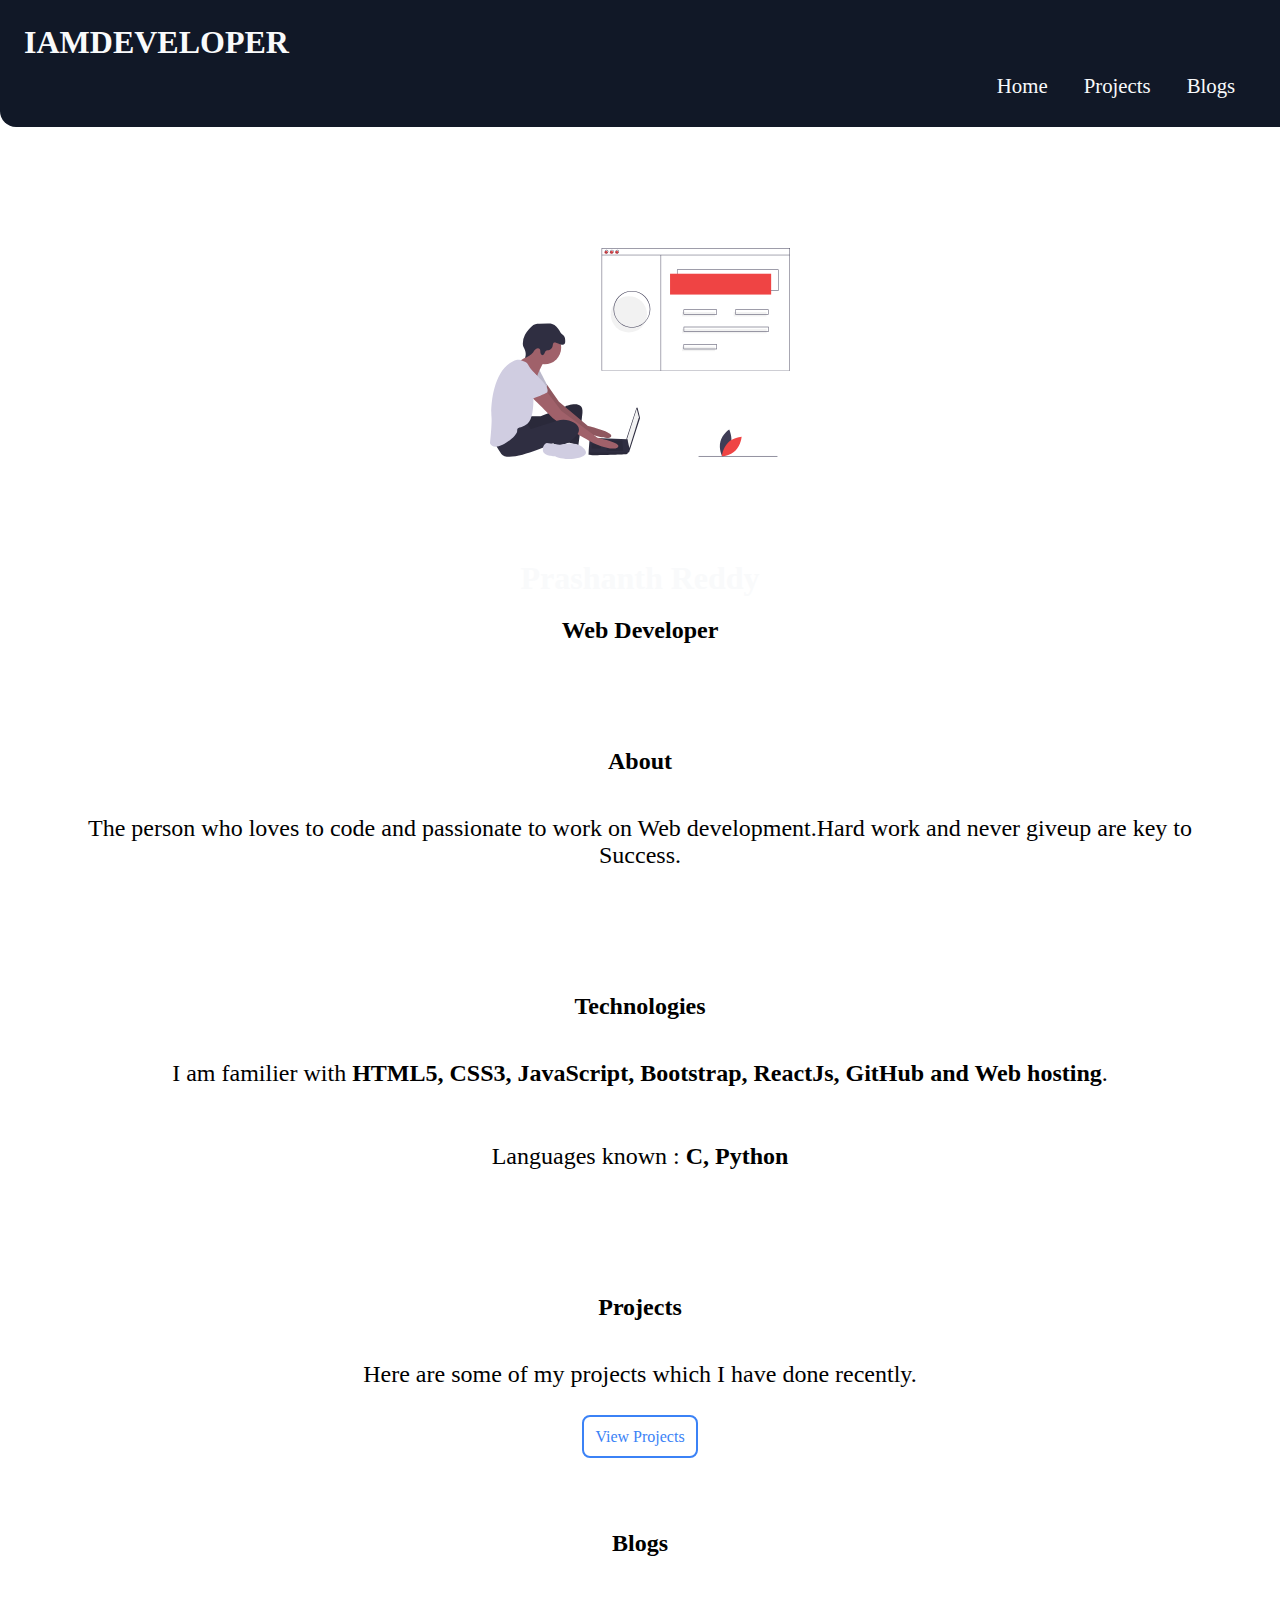
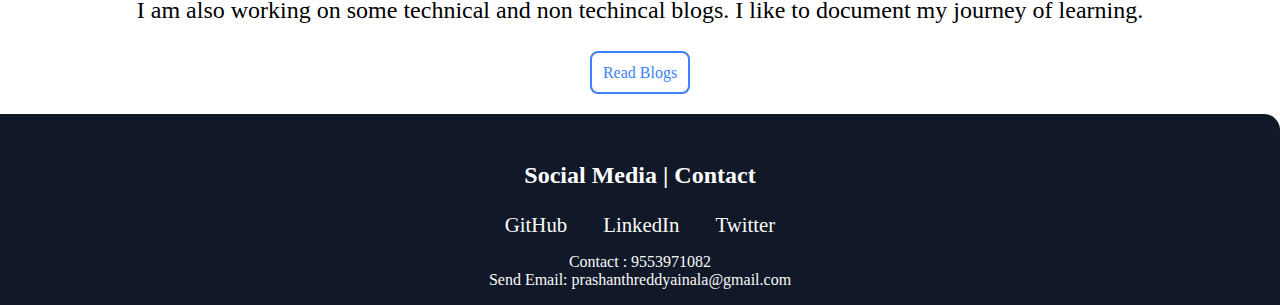
<file: index.html>
<!DOCTYPE html>
<html lang="en">
<head>
    <meta charset="UTF-8">
    <meta name="viewport" content="width=device-width, initial-scale=1.0">
    <title>portfolio</title>
    <link href="style.css" rel="stylesheet" />
</head>
<body>
    <nav class="nav-bar">
        <h1>IAMDEVELOPER</h1>
        <ul class="list-unbold">
            <li class="list-inline"><a href="index.html" class="link-active ">Home</a></li>
            <li class="list-inline"><a href="projects.html">Projects</a></li>
            <li class="list-inline"><a href="blogs.html">Blogs</a></li>
        </ul>
    </nav>
    <div class="align-center">
        <img src="images/profile.svg" alt="profile"/>
        <h1>Prashanth Reddy</h1>
        <h2 class="color">Web Developer</h2>
    </div>
    <section>
        <div class="align-center gray-background">
            <h2>About</h2>
            <p>The person who loves to code and passionate to work on Web development.Hard work and never giveup are key to Success.</p>
        </div>
    </section>
    <section>
        <div class="align-center">
            <h2>Technologies</h2>
            <p>I am familier with <strong>HTML5, CSS3, JavaScript, Bootstrap, ReactJs, GitHub and Web hosting</strong>.</p>
            <p>Languages known : <strong>C, Python</strong></p>
        </div>
    </section>
    <section>
        <div class="align-center gray-background">
            <h2>Projects</h2>
            <p>Here are some of my projects which I have done recently.</p>
            <a href="projects.html" class="anchor-style">View Projects</a>
        </div>
    </section>
    <section>
        <div class="align-center">
            <h2>Blogs</h2>
            <p>I am also working on some technical and non techincal blogs. I like to document my journey of learning.</p>
            <a href="blogs.html" class="anchor-style">Read Blogs</a>
        </div>
    </section>
    <footer class="footer-style">
        <p><strong>Social Media | Contact</strong></p>
        <ul>
            <li class="list-inline"><a href="https://github.com/PrashanthreddyAinala" target="_blank">GitHub</a></li>
            <li class="list-inline"><a href="https://www.linkedin.com/in/prashanth-reddy-7143831a4/" target="_blank">LinkedIn</a></li>
            <li class="list-inline"><a href="https://twitter.com/ainala_reddy" target="_blank">Twitter</a></li>
        </ul>
        <a href="tel:9553971082" id="contact">Contact : 9553971082</a><br>
        <a href = "mailto: prashanthreddyainala@gmail.com" id="contact">Send Email: prashanthreddyainala@gmail.com</a>
    </footer>
</body>
</html>
</file>
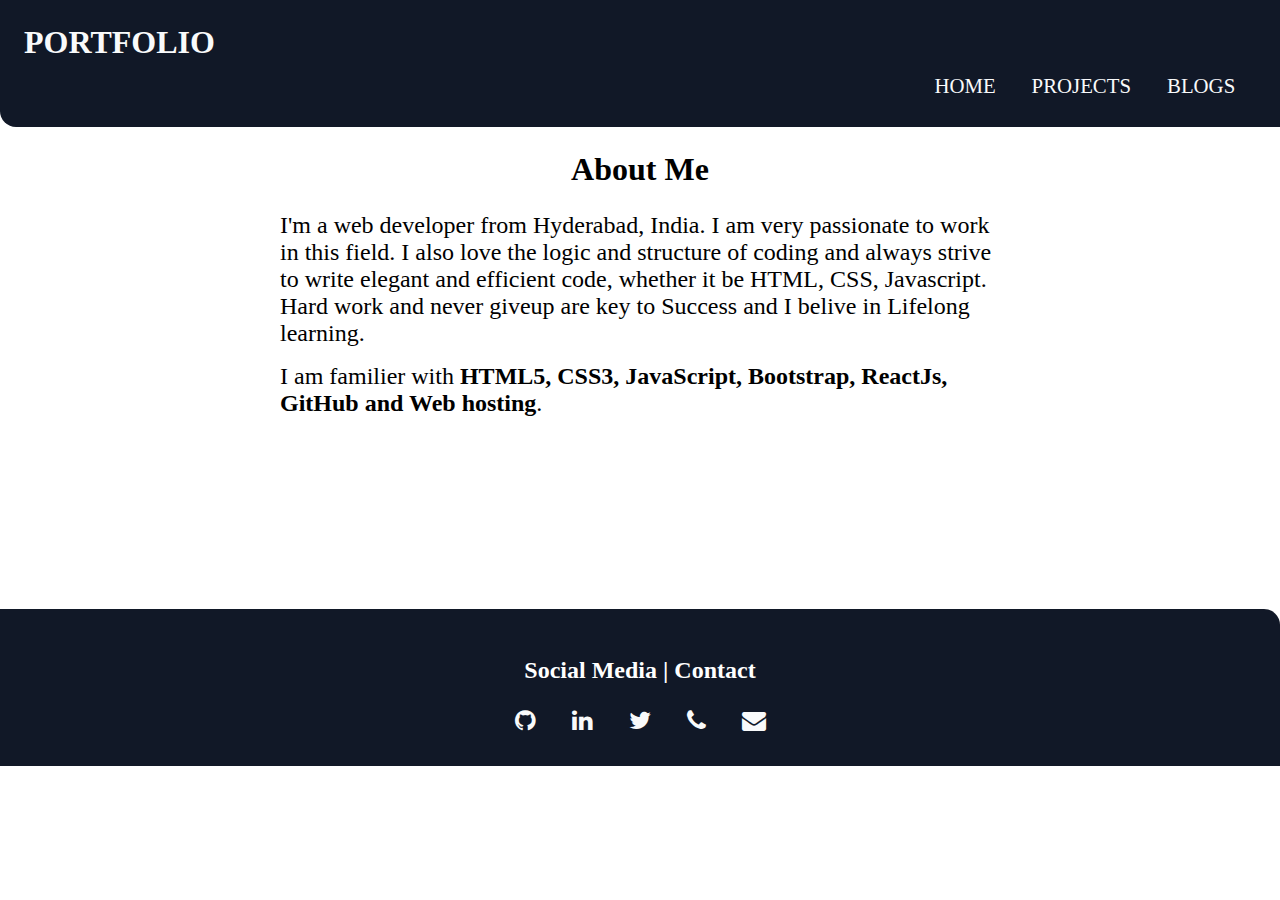
<file: About.html>
<!DOCTYPE html>
<html lang="en">
<head>
    <meta charset="UTF-8">
    <meta name="viewport" content="width=device-width, initial-scale=1.0">
    <title>Document</title>
    <link href="style.css" rel="stylesheet" />
    <link rel="stylesheet" href="https://cdnjs.cloudflare.com/ajax/libs/font-awesome/4.7.0/css/font-awesome.min.css">
</head>
<body>
    <nav class="nav-bar">
        <h1>PORTFOLIO</h1>
        <ul class="list-unbold">
            <li class="list-inline"><a href="index.html">HOME</a></li>
            <li class="list-inline"><a href="projects.html">PROJECTS</a></li>
            <li class="list-inline"><a href="blogs.html">BLOGS</a></li>
        </ul>
    </nav>
    <div class="about-page">
        <h1>About Me</h1>
        <p>I'm a web developer from Hyderabad, India. I am very passionate to work in this field. I also love the logic and structure
            of coding and always strive to write elegant and efficient code, whether it be HTML, CSS, Javascript. Hard work and never giveup are key to Success and 
            I belive in Lifelong learning.
        </p>
        <p class="space">I am familier with <strong>HTML5, CSS3, JavaScript, Bootstrap, ReactJs, GitHub and Web hosting</strong>.</p>
    </div>
    <footer class="footer-style">
        <p><strong>Social Media | Contact</strong></p>
        <ul>
            <li class="list-inline"><a href="https://github.com/PrashanthreddyAinala" target="_blank"><i class="fa fa-github" style="font-size:24px"></i></a></li>
            <li class="list-inline"><a href="https://www.linkedin.com/in/prashanth-reddy-7143831a4/" target="_blank"><i class="fa fa-linkedin" style="font-size:24px"></i></a></li>
            <li class="list-inline"><a href="https://twitter.com/ainala_reddy" target="_blank"><i class="fa fa-twitter" style="font-size:24px"></i></a></li>
            <li class="list-inline"><a href="tel:9553971082" ><i class="fa fa-phone" style="font-size:24px"></i></a></li>
            <li class="list-inline"><a href = "mailto: prashanthreddyainala@gmail.com" id="contact"><a href = "mailto: prashanthreddyainala@gmail.com" id="contact"><i class="fa fa-envelope" style="font-size:24px"></i></a></li>
        </ul>
    </footer>
</body>
</html>
</file>
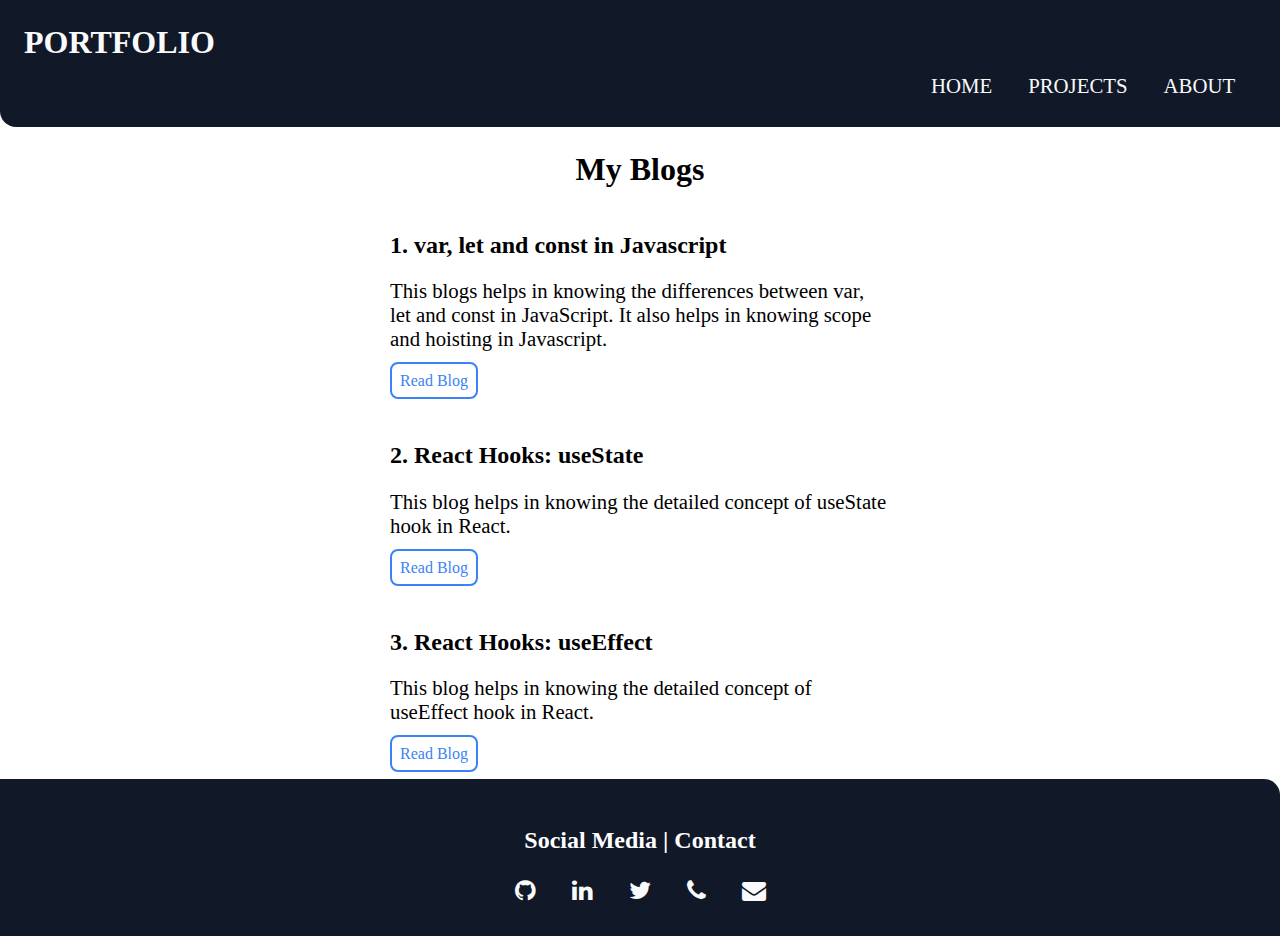
<file: blogs.html>
<!DOCTYPE html>
<html lang="en">
<head>
    <meta charset="UTF-8">
    <meta name="viewport" content="width=device-width, initial-scale=1.0">
    <title>Blogs</title>
    <link href="style.css" rel="stylesheet" />
    <link rel="stylesheet" href="https://cdnjs.cloudflare.com/ajax/libs/font-awesome/4.7.0/css/font-awesome.min.css">
</head>
<body>
    <nav class="nav-bar">
        <h1>PORTFOLIO</h1>
        <ul class="list-unbold">
            <li class="list-inline"><a href="index.html">HOME</a></li>
            <li class="list-inline"><a href="projects.html">PROJECTS</a></li>
            <li class="list-inline"><a href="About.html">ABOUT</a></li>
        </ul>
    </nav>
    <div class="blog-page">
    <h1>My Blogs</h1>
    <div class="blog">
        <h2>1. var, let and const in Javascript</h2>
        <p>This blogs helps in knowing the differences between var, let and const in JavaScript. 
            It also helps in knowing scope and hoisting in Javascript.</p>
        <a href="https://hashnode.com/post/var-let-and-const-in-javascript-ckp518nci0462tts187oa87q1" target="_blank">Read Blog</a>
    </div>
    <div class="blog">
        <h2>2. React Hooks: useState</h2>
        <p>This blog helps in knowing the detailed concept of useState hook in React.
        </p>
        <a href="https://hashnode.com/post/react-hooks-usestate-ckozbtoet08ggcrs13kj78sr9" target="_blank">Read Blog</a>
    </div>
    <div class="blog">
        <h2>3. React Hooks: useEffect</h2>
        <p>This blog helps in knowing the detailed concept of useEffect hook in React.</p>
        <a href="https://hashnode.com/post/react-hooks-useeffect-ckp45son50fq7e4s127vt10pw" target="_blank">Read Blog</a>
    </div>
</div>
    <footer class="footer-style">
        <p><strong>Social Media | Contact</strong></p>
        <ul>
            <li class="list-inline"><a href="https://github.com/PrashanthreddyAinala" target="_blank"><i class="fa fa-github" style="font-size:24px"></i></a></li>
            <li class="list-inline"><a href="https://www.linkedin.com/in/prashanth-reddy-7143831a4/" target="_blank"><i class="fa fa-linkedin" style="font-size:24px"></i></a></li>
            <li class="list-inline"><a href="https://twitter.com/ainala_reddy" target="_blank"><i class="fa fa-twitter" style="font-size:24px"></i></a></li>
            <li class="list-inline"><a href="tel:9553971082" ><i class="fa fa-phone" style="font-size:24px"></i></a></li>
            <li class="list-inline"><a href = "mailto: prashanthreddyainala@gmail.com" id="contact"><a href = "mailto: prashanthreddyainala@gmail.com" id="contact"><i class="fa fa-envelope" style="font-size:24px"></i></a></li>
        </ul>
    </footer>
</body>
</html>
</file>
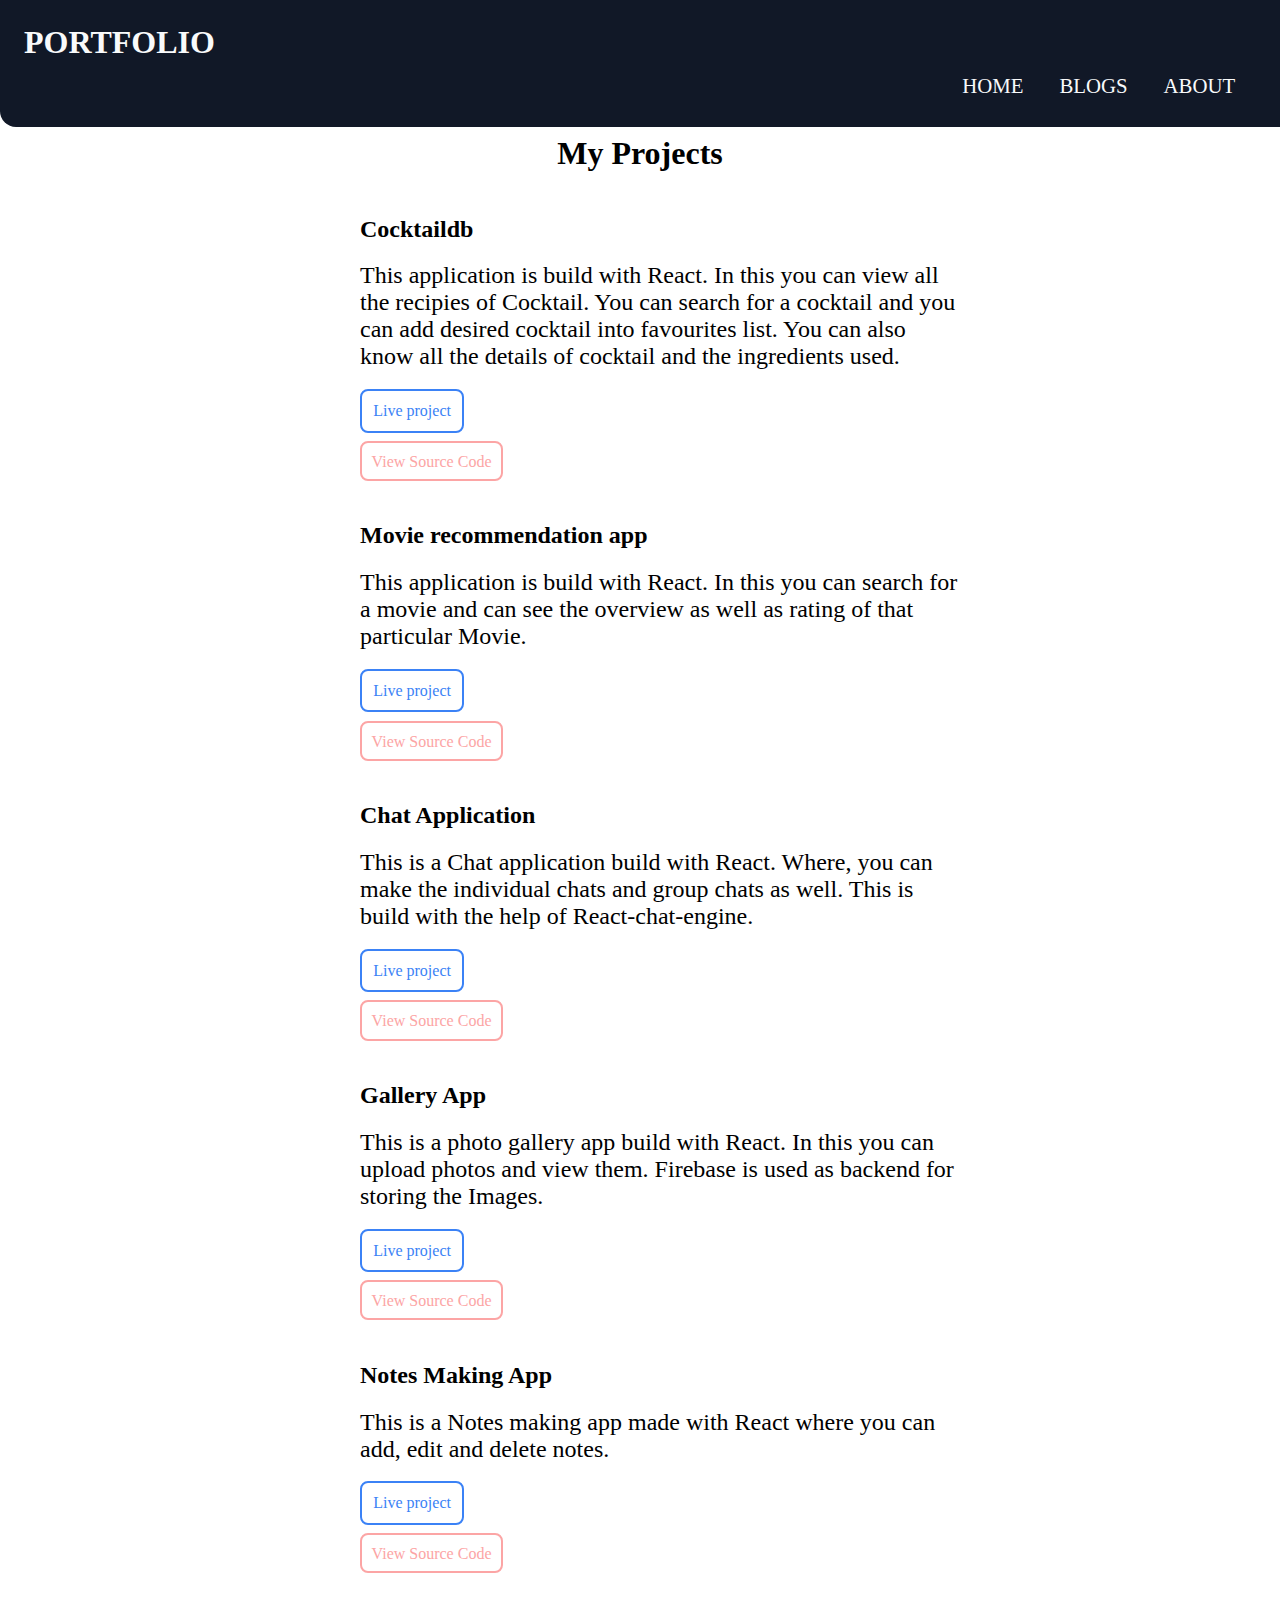
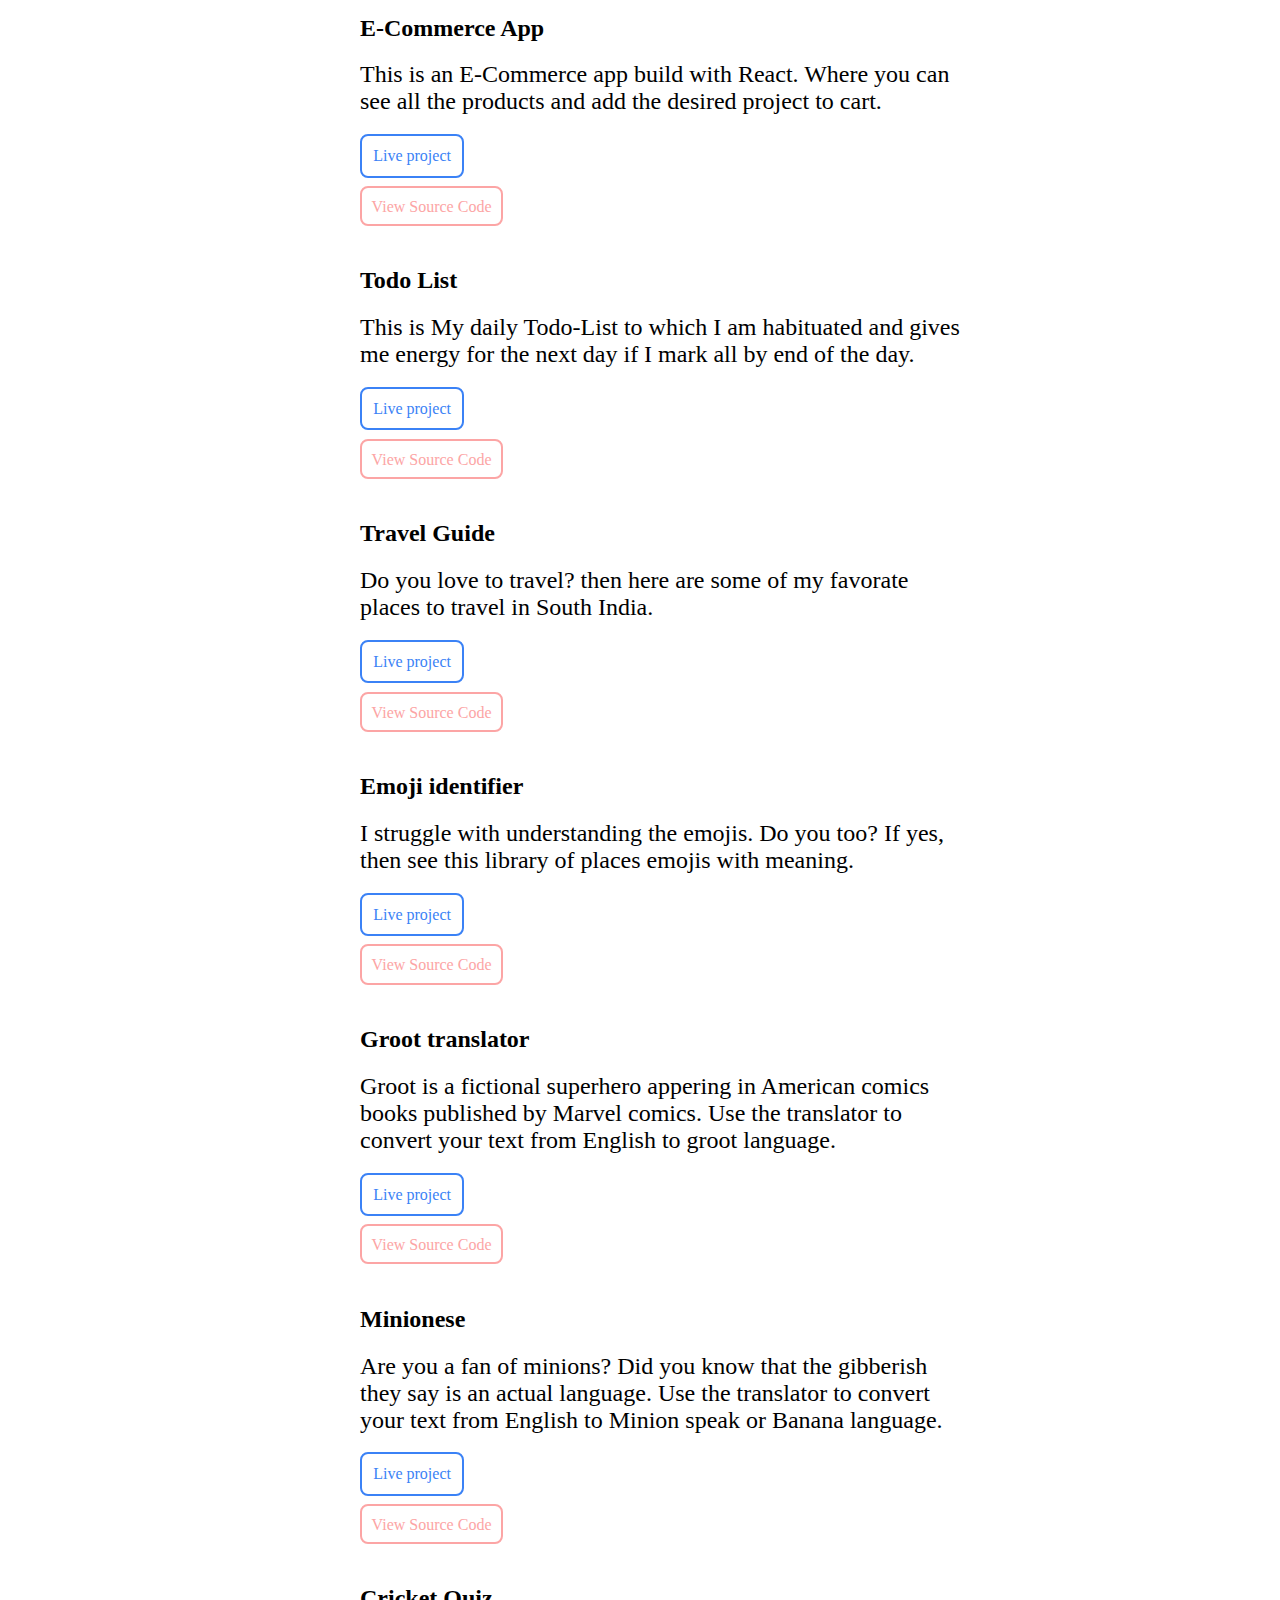
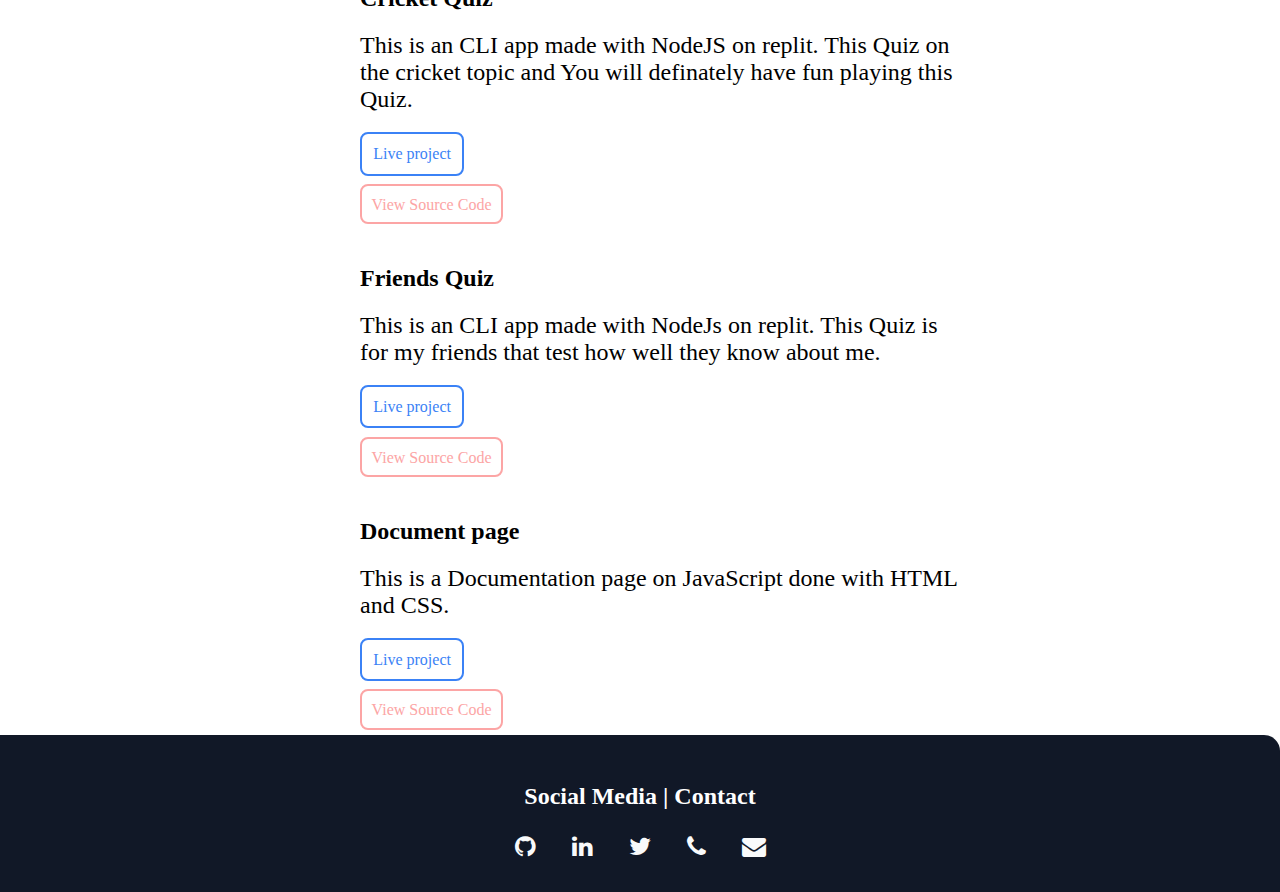
<file: projects.html>
<!DOCTYPE html>
<html lang="en">
<head>
    <meta charset="UTF-8">
    <meta name="viewport" content="width=device-width, initial-scale=1.0">
    <title>Projects</title>
    <link href="style.css" rel="stylesheet" />
    <link rel="stylesheet" href="https://cdnjs.cloudflare.com/ajax/libs/font-awesome/4.7.0/css/font-awesome.min.css">
</head>
<body>
    <nav class="nav-bar">
        <h1>PORTFOLIO</h1>
        <ul class="list-unbold">
            <li class="list-inline"><a href="index.html">HOME</a></li>
            <li class="list-inline"><a href="blogs.html">BLOGS</a></li>
            <li class="list-inline"><a href="About.html">ABOUT</a></li>
        </ul>
    </nav>
    <div class="project-page">
    <h1 class="align-center">My Projects</h1>
    <ul class="project-list">
        <li>
            <h2>Cocktaildb</h2>
            <p>This application is build with React. In this you can view all the recipies of Cocktail. You can search for a cocktail and you can add desired cocktail into favourites list.
                You can also know all the details of cocktail and the ingredients used.
            </p>
            <li><a href="https://cocktailapp1.netlify.app/" target="_blank" class="anchor-style">Live project</a></li>
            <li><a href="https://github.com/PrashanthreddyAinala/cocktailapp" target="_blank" class="secondary-link">View Source Code</a></li>
        </li>
        <li>
            <h2>Movie recommendation app</h2>
            <p>This application is build with React. In this you can search for a movie and can see the overview as well as rating of that particular Movie.</p>
            <li><a href="https://mymovie-app1.netlify.app/" target="_blank" class="anchor-style">Live project</a></li>
            <li><a href="https://github.com/PrashanthreddyAinala/Movies-app" target="_blank" class="secondary-link">View Source Code</a></li>
        </li>
        <li>
            <h2>Chat Application</h2>
            <p>This is a Chat application build with React. Where, you can make the individual chats and group chats as well. This is build with the help of React-chat-engine.</p>
            <li><a href="https://chat-app-2.netlify.app/" target="_blank" class="anchor-style">Live project</a></li>
            <li><a href="https://github.com/PrashanthreddyAinala/chat-app" target="_blank" class="secondary-link">View Source Code</a></li>
        </li>
        <li>
            <h2>Gallery App</h2>
            <p>This is a photo gallery app build with React. In this you can upload photos and view them. Firebase is used as backend for storing the Images.</p>
            <li><a href="https://mygalleryapp.netlify.app/" target="_blank" class="anchor-style">Live project</a></li>
            <li><a href="https://github.com/PrashanthreddyAinala/gallery-app" target="_blank" class="secondary-link">View Source Code</a></li>
        </li>
        <li>
            <h2>Notes Making App</h2>
            <p>This is a Notes making app made with React where you can add, edit and delete notes.</p>
            <li><a href="https://notes-making.netlify.app/" target="_blank" class="anchor-style">Live project</a></li>
            <li><a href="https://github.com/PrashanthreddyAinala/Notes-making-app" target="_blank" class="secondary-link">View Source Code</a></li>
        </li>
        <li>
            <h2>E-Commerce App</h2>
            <p>This is an E-Commerce app build with React. Where you can see all the products and add the desired project to cart.</p>
            <li><a href="https://fashion-palace.netlify.app/" target="_blank" class="anchor-style">Live project</a></li>
            <li><a href="https://github.com/PrashanthreddyAinala/Fashion-store" target="_blank" class="secondary-link">View Source Code</a></li>
        </li>
        <li>
            <h2>Todo List</h2>
            <p>This is My daily Todo-List to which I am habituated and gives me energy for the next day if I mark all by end of the day.</p>
            <li><a href="https://todoapp-1.netlify.app/" target="_blank" class="anchor-style">Live project</a></li>
            <li><a href="https://github.com/PrashanthreddyAinala/Todo-List" target="_blank" class="secondary-link">View Source Code</a></li>
        </li>
        <li>
            <h2>Travel Guide</h2>
            <p>Do you love to travel? then here are some of my favorate places to travel in South India.</p>
            <li><a href="https://dt6qx.csb.app/" target="_blank" class="anchor-style">Live project</a></li>
            <li><a href="https://github.com/PrashanthreddyAinala/Tourist-guide" target="_blank" class="secondary-link">View Source Code</a></li>
        </li>
        <li>
            <h2>Emoji identifier</h2>
            <p>I struggle with understanding the emojis. Do you too? If yes, then see this library of places emojis with meaning.</p>
            <li><a href="https://snowy.csb.app/" target="_blank" class="anchor-style">Live project</a></li>
            <li><a href="https://github.com/PrashanthreddyAinala/emoji-identifier" target="_blank" class="secondary-link">View Source Code</a></li>
        </li>
        <li>
            <h2>Groot translator</h2>
            <p>Groot is a fictional superhero appering in American comics books published by Marvel comics. Use the translator to convert your text from English to groot language.</p>
            <li><a href="https://groot-translation.netlify.app" target="_blank" class="anchor-style">Live project</a></li>
            <li><a href="https://github.com/PrashanthreddyAinala/Groot-translator" target="_blank" class="secondary-link">View Source Code</a></li>
        </li>
        <li>    
            <h2>Minionese</h2>
            <p>Are you a fan of minions? Did you know that the gibberish they say is an actual language. Use the translator to convert your text from English to Minion speak or Banana language.</p>
            <li><a href="https://banana-speak-translation.netlify.app" target="_blank" class="anchor-style">Live project</a></li>
            <li><a href="https://github.com/PrashanthreddyAinala/bananaspeak" target="_blank" class="secondary-link">View Source Code</a></li>
        </li>
        <li>
            <h2>Cricket Quiz</h2>
            <p>This is an CLI app made with NodeJS on replit. This Quiz on the cricket topic and You will definately have fun playing this Quiz.</p>
            <li><a href="https://repl.it/@PrashanthReddyA/cricket-quiz?embed=1&output=1" target="_blank" class="anchor-style">Live project</a></li>
            <li><a href="https://github.com/PrashanthreddyAinala/cricketQuiz" target="_blank" class="secondary-link">View Source Code</a></li>
        </li>
        <li>
            <h2>Friends Quiz</h2>
            <p>This is an CLI app made with NodeJs on replit. This Quiz is for my friends that test how well they know about me.</p>
            <li><a href="https://repl.it/@PrashanthReddyA/Friends-quiz?embed=1&output=1" target="_blank" class="anchor-style">Live project</a></li>
            <li><a href="https://github.com/PrashanthreddyAinala/friendsQuiz" target="_blank" class="secondary-link">View Source Code</a></li>
        </li>
        <li>
            <h2>Document page</h2>
            <p>This is a Documentation page on JavaScript done with HTML and CSS.</p>
            <li><a href="https://prashanthreddyainala.github.io/document/" target="_blank" class="anchor-style">Live project</a></li>
            <li><a href="https://github.com/PrashanthreddyAinala/document" target="_blank" class="secondary-link">View Source Code</a></li>
        </li>
    </ul>
</div>
    <footer class="footer-style">
        <p><strong>Social Media | Contact</strong></p>
        <ul>
            <li class="list-inline"><a href="https://github.com/PrashanthreddyAinala" target="_blank"><i class="fa fa-github" style="font-size:24px"></i></a></li>
            <li class="list-inline"><a href="https://www.linkedin.com/in/prashanth-reddy-7143831a4/" target="_blank"><i class="fa fa-linkedin" style="font-size:24px"></i></a></li>
            <li class="list-inline"><a href="https://twitter.com/ainala_reddy" target="_blank"><i class="fa fa-twitter" style="font-size:24px"></i></a></li>
            <li class="list-inline"><a href="tel:9553971082" ><i class="fa fa-phone" style="font-size:24px"></i></a></li>
            <li class="list-inline"><a href = "mailto: prashanthreddyainala@gmail.com" id="contact"><a href = "mailto: prashanthreddyainala@gmail.com" id="contact"><i class="fa fa-envelope" style="font-size:24px"></i></a></li>
        </ul>
    </footer>
</body>
</html>
</file>
<file: style.css>
@import url("https://fonts.googleapis.com/css2?family=Padauk:wght@400;700&display=swap");

/* colors */
:root {
  --primary-color: #111827;
  --white-color: #f9fafb;
  --blue-color: #3b82f6;
  --lightpink-color: #fca5a5;
  --lightgray-color: #f3f4f6;
}

body {
  margin: 0px;
}
.main-page {
  max-height: 100vh;
  background-color: var(--primary-color);
}
h1 {
  margin: 0.5rem;
  color: var(--white-color);
}

/* typewritter */
.typewriter h2 {
  overflow: hidden;
  white-space: nowrap;
  margin: 0 auto;
  letter-spacing: 1px;
  animation: typing 5.5s steps(40, end);
  color: var(--white-color);
  padding-bottom: 5rem;
}

/* The typing effect */
@keyframes typing {
  from {
    width: 0;
  }
  to {
    width: 100%;
  }
}

/* nav bar */
.nav-bar {
  background-color: var(--primary-color);
  padding: 1rem;
  border-bottom-left-radius: 1rem;
  color: var(--white-color);
}

/* list attributes */
.list-unbold {
  list-style: none;
  text-align: right;
  margin: 0.8rem;
}

.list-inline {
  display: inline;
  padding: 1rem;
  font-size: 1.3rem;
}

/* anchor tag */
a {
  text-decoration: none;
  color: var(--white-color);
}

/* image */
img {
  max-width: 300px;
  padding: 5.6rem 0rem;
  margin: auto;
}

.align-center {
  text-align: center;
  padding: 2rem;
}

.align-center p {
  font-size: 1.5rem;
  padding: 1rem;
}

.anchor-style {
  border: solid 2px;
  color: var(--blue-color);
  padding: 0.7rem;
  border-radius: 0.5rem;
  font-size: 1rem;
}

/* styling-footer */
.footer-style {
  background-color: var(--primary-color);
  padding: 1rem;
  text-align: center;
  color: white;
  border-top-right-radius: 1rem;
}

.footer-style p {
  font-size: 1.5rem;
  padding-top: 0.5rem;
}

.footer-style li {
  list-style: none;
}

.footer-style ul {
  padding: 0px;
}

/* projectpage-style */

.project-page h1 {
  color: black;
  padding: 0rem;
}
.project-list {
  display: block;
  max-width: 600px;
  margin: auto;
}

.project-list li {
  padding-top: 1rem;
  list-style: none;
  margin-bottom: 1rem;
}

.project-list p {
  font-size: 1.5rem;
  margin: 0px;
}

.secondary-link {
  border: solid 2px;
  border-color: var(--lightpink-color);
  color: var(--lightpink-color);
  border-radius: 0.5rem;
  padding: 0.6rem;
  font-size: 1rem;
}

/* blog page */

.blog-page h1 {
  text-align: center;
  color: black;
  padding-top: 1rem;
}
.blog {
  display: block;
  max-width: 500px;
  margin: auto;
  padding: 1rem;
}
.blog p {
  font-size: 1.3rem;
}
.blog a {
  border: solid 2px;
  color: var(--blue-color);
  padding: 0.5rem;
  border-radius: 0.5rem;
  font-size: 1rem;
}

/* About page */

.about-page h1 {
  text-align: center;
  color: black;
  padding-top: 1rem;
}
.about-page p {
  font-size: 1.5rem;
  display: block;
  max-width: 720px;
  margin: auto;
  padding-top: 1rem;
}
.space {
  padding-bottom: 12rem;
}

@media (max-width: 400px) {
  .list-unbold {
    list-style: none;
    text-align: right;
    padding: 0px;
  }
  .list-inline {
    padding: 0.5rem;
    font-size: 0.8rem;
  }
  .nav-bar {
    background-color: var(--primary-color);
    padding: 0.5rem;
    border-bottom-left-radius: 1rem;
    color: var(--white-color);
  }
  .typewriter h2 {
    padding-bottom: 0rem;
  }
  img {
    max-width: 300px;
    padding: 1rem;
    margin: auto;
  }

  /* projects page */
  .project-page h1 {
    font-size: 1.8rem;
  }
  .project-page h2 {
    font-size: 1.3rem;
  }
  .project-list p {
    font-size: 1.2rem;
  }
  /* blog page */
  .blog-page h1 {
    font-size: 1.8rem;
  }
  .blog-page h2 {
    font-size: 1.3rem;
    margin: 0rem;
  }
  .blog p {
    font-size: 1.2rem;
    margin-top: 0.5rem;
  }

  /* about page */
  .about-page {
    padding: 1rem;
  }
  .space {
    padding-bottom: 1rem;
  }
}
</file>
